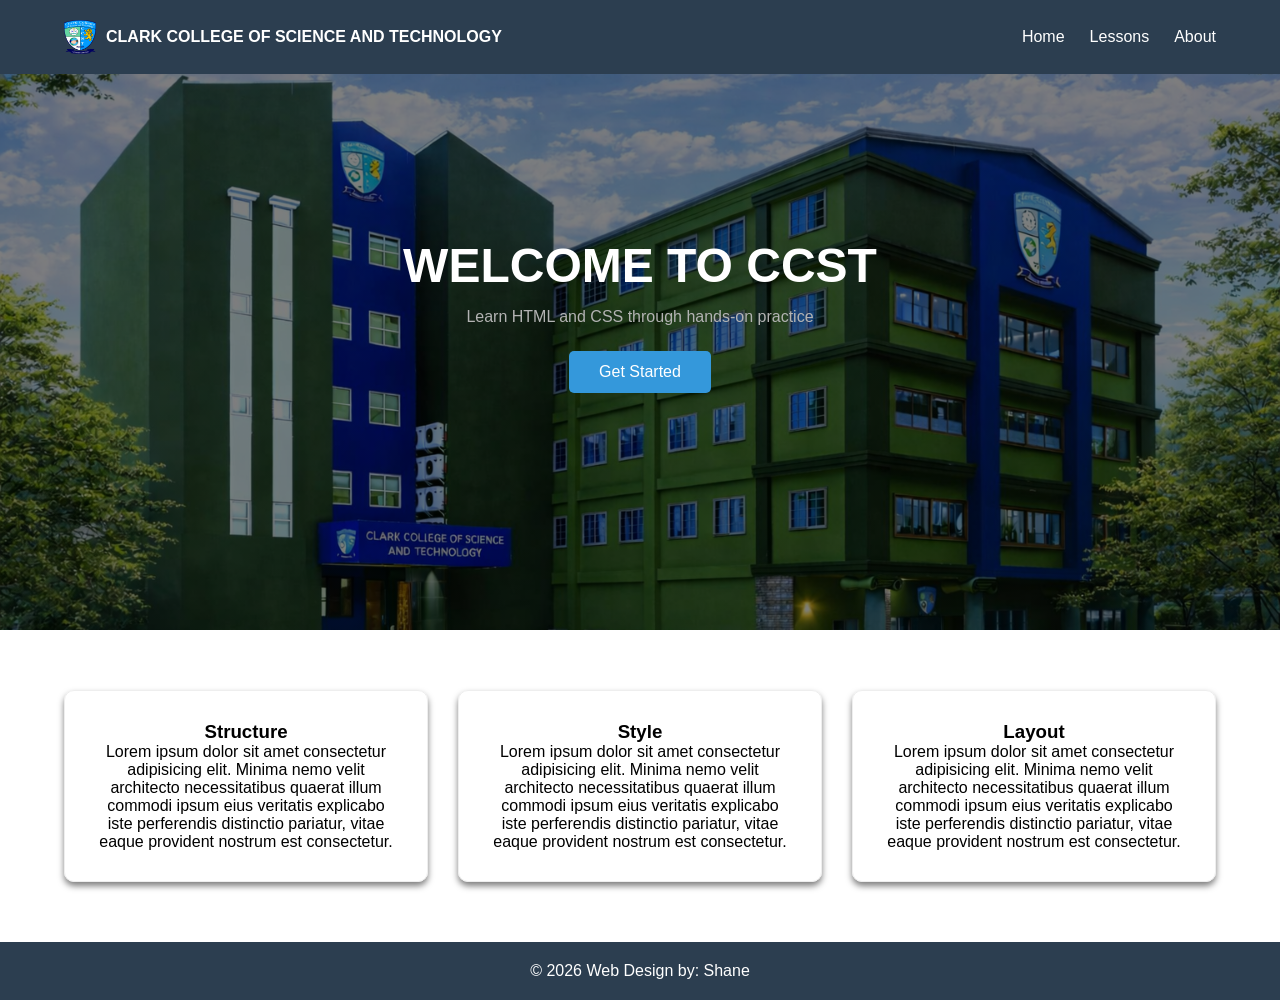
<file: index.html>
<!DOCTYPE html>
<html lang="en">
<head>
    <meta charset="UTF-8">
    <meta name="viewport" content="width=device-width, initial-scale=1.0">
    <title>CCST</title>
    <link rel="stylesheet" href="css/style.css">
</head>
<body>
    <nav class="navbar">
        <div class="brand">
            <img src="img/CCST LOGO - NEW.png" alt="" class="brand-logo">
            <span class="brand-title">CLARK COLLEGE OF SCIENCE AND TECHNOLOGY</span>
        </div>
        <div class="nav-links">
            <a href="">Home</a>
            <a href="">Lessons</a>
            <a href="">About</a>
        </div>
    </nav>
    <header class="hero">
        <div class="hero-content">
            <h1>WELCOME TO CCST</h1>
            <p>Learn HTML and CSS through hands-on practice</p>
            <button type="submit" class="hero-btn">Get Started</button>
        </div>
    </header>
    <section class="info-columns">
        <div class="column">
            <h3>Structure</h3>
            <p>Lorem ipsum dolor sit amet consectetur adipisicing elit. Minima nemo velit architecto necessitatibus quaerat illum commodi ipsum eius veritatis explicabo iste perferendis distinctio pariatur, vitae eaque provident nostrum est consectetur.</p>
        </div>
        <div class="column">
            <h3>Style</h3>
            <p>Lorem ipsum dolor sit amet consectetur adipisicing elit. Minima nemo velit architecto necessitatibus quaerat illum commodi ipsum eius veritatis explicabo iste perferendis distinctio pariatur, vitae eaque provident nostrum est consectetur.</p>
        </div>
        <div class="column">
            <h3>Layout</h3>
            <p>Lorem ipsum dolor sit amet consectetur adipisicing elit. Minima nemo velit architecto necessitatibus quaerat illum commodi ipsum eius veritatis explicabo iste perferendis distinctio pariatur, vitae eaque provident nostrum est consectetur.</p>
        </div>
    </section>
    <footer class="footer">
        <p> &copy; 2026 Web Design by: Shane</p>
    </footer>
</body>
</html>
</file>
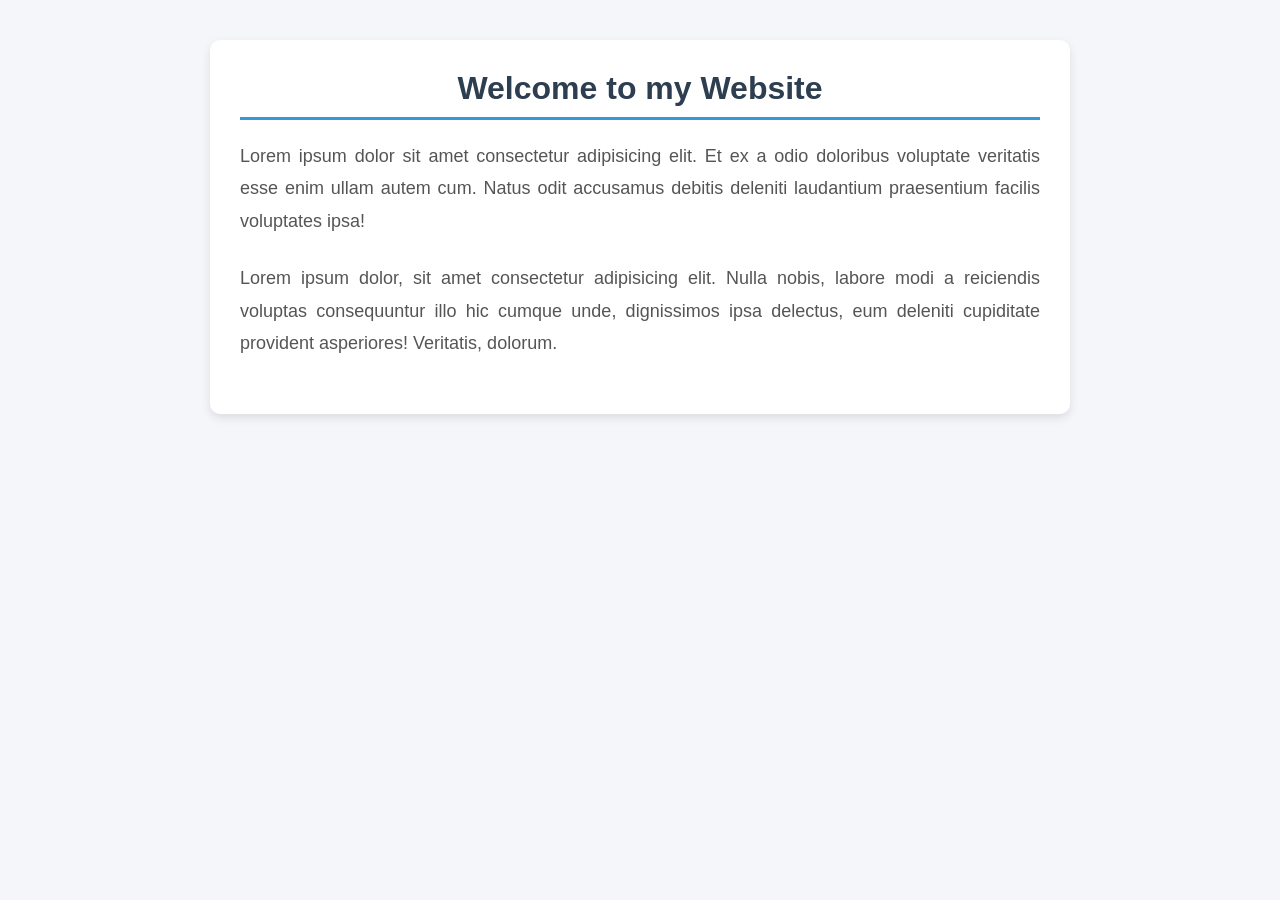
<file: html/index.html>
<!DOCTYPE html>
<html lang="en">
<head>
    <meta charset="UTF-8">
    <meta name="viewport" content="width=device-width, initial-scale=1.0">
    <title>EXTERNAL CSS</title>
    <link rel="stylesheet" href="css/style.css"> 
</head>
<body>
    <div class="container">
        <div class="title">Welcome to my Website</div>
        <div class="content">
            <p>
                Lorem ipsum dolor sit amet consectetur adipisicing elit. Et ex a odio doloribus voluptate veritatis esse enim ullam autem cum. Natus odit accusamus debitis deleniti laudantium praesentium facilis voluptates ipsa!
            </p>
            <p>
                Lorem ipsum dolor, sit amet consectetur adipisicing elit. Nulla nobis, labore modi a reiciendis voluptas consequuntur illo hic cumque unde, dignissimos ipsa delectus, eum deleniti cupiditate provident asperiores! Veritatis, dolorum.
            </p>
        </div>
    </div>
</body>
</file>
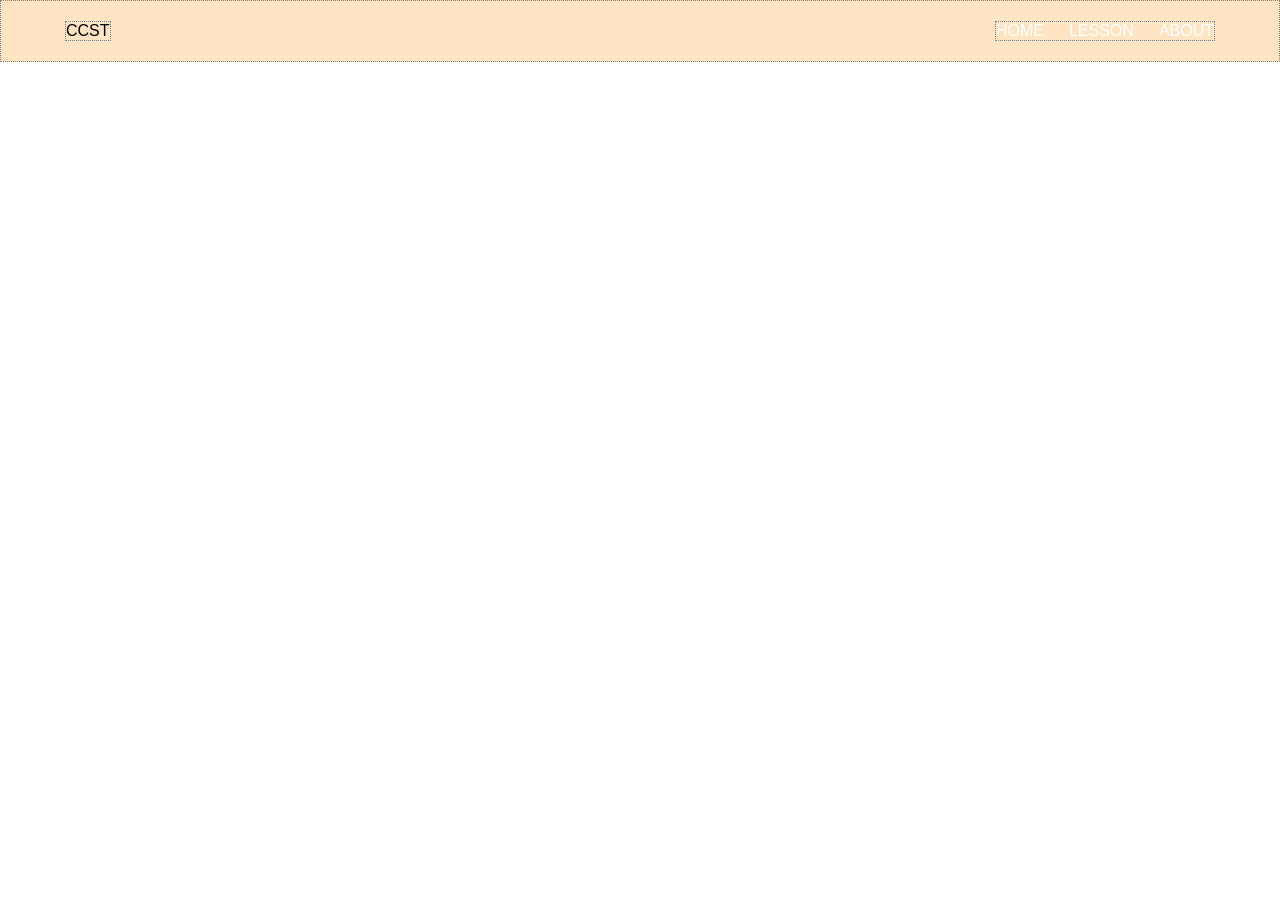
<file: html/example.html>
<!DOCTYPE html>
<html lang="en">
<head>
    <meta charset="UTF-8">
    <meta name="viewport" content="width=device-width, initial-scale=1.0">
    <title>Document</title>
    <link rel="stylesheet" href="css/exampledesign.css">
</head>
<body>
    <nav class="navbar">
        <div class="logo">CCST</div>
        <div class="nav-links">
            <a href="">HOME</a>
            <a href="">LESSON</a>
            <a href="">ABOUT</a>
        </div>
    </nav>
</body>
</html>
</file>
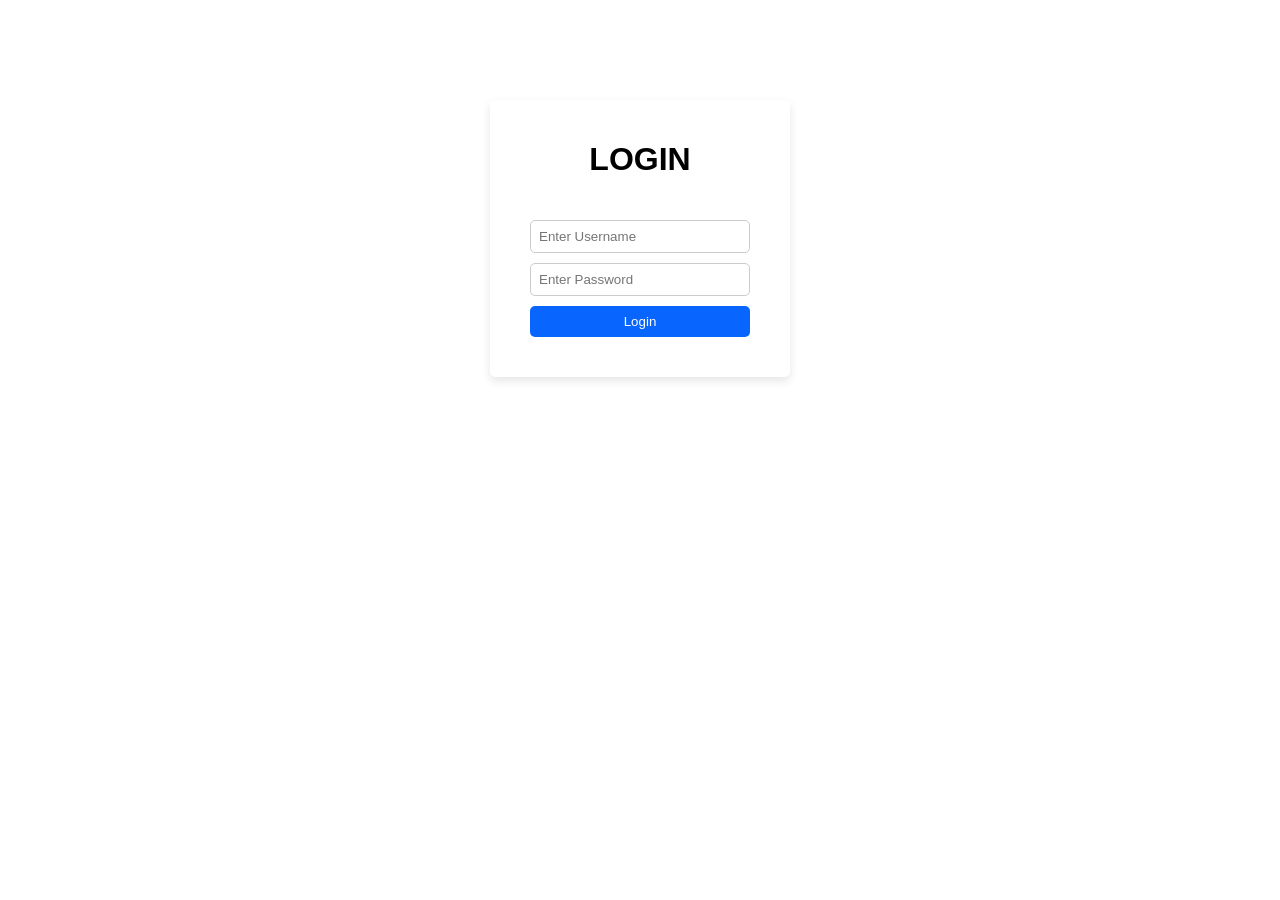
<file: html/login.html>
<!DOCTYPE html>
<html lang="en">
<head>
    <meta charset="UTF-8">
    <meta name="viewport" content="width=device-width, initial-scale=1.0">
    <title>Document</title>
    <link rel="stylesheet" href="css/logindesign.css">
</head>
<body>
    <div class="container">
        <h1 class="title">LOGIN</h1>
        <form action="">
            <input type="text" class="input-field" placeholder="Enter Username" name="" id="">
            <input type="password" class="input-field" placeholder="Enter Password" name="" id="">
            <button type="submit" class="btn-login">Login</button>
        </form>
    </div>
</body>
</html>
</file>
<file: css/style.css>
*{
    margin: 0;
    padding: 0;
    box-sizing: border-box;
    font-family: 'Segoe UI', Tahoma, Geneva, Verdana, sans-serif;
}
.navbar{
    background-color: #2c3e50;
    display: flex;
    justify-content: space-between;
    align-items: center;
    padding: 20px 5%;
    color: #ffffff;
    position: fixed;
    top: 0;
    left: 0;
    width: 100%;
}
.brand{
    display: flex;
    align-items: center;
    gap: 10px;
}
.brand-logo{
    width: 2rem;
}
.brand-title{
    font-weight: bold;
}
.nav-links{
    display: flex;
    gap: 25px;
}
.nav-links a{
    color: #ffffff;
    text-decoration: none;
    font-size: 1rem;
    transition: color o.3s ease-in-out;
}
.nav-links a:hover{
    color: #3498db;
}
.hero{
    background: linear-gradient(rgba(0, 0, 0, 0.5), rgba(0, 0, 0, 0.5)), url('../img/SCHOOL.png');
    height: 70vh;
    background-repeat: no-repeat;
    background-size: cover;
    display: flex;
    justify-content: center;
    align-items: center;
    text-align: center;
}
.hero-content h1{
    color: #ffffff;
    font-size: 3rem;
    margin-bottom: 15px;
}
.hero-content p{
    color: #b3b3b3;
    margin-bottom: 25px;
}
.hero-btn{
    background-color: #3498db;
    color: #ffffff;
    padding: 12px 30px;
    border: 0;
    border-radius: 5px;
    cursor: pointer;
    font-size: 1rem;
    transition: transform 0.3s ease-in-out;
}
.hero-btn:hover{
    background-color: #1b85cc;
    transform: translateY(2px);
}
.info-columns{
    display: flex;
    justify-content: space-evenly;
    gap: 30px;
    padding: 60px 5%;
}
.column{
    border: 1px solid #eee;
    padding: 30px;
    width: 500px;
    border-radius: 10px;
    box-shadow: 0 4px 6px rgba(0, 0, 0, 0.5);
    text-align: center;
    transition: transform 0.5s ease-in-out;
}
.column:hover{
    transform: scale(1.05);
}
.footer{
    background-color: #2c3e50;
    color: #ffffff;
    text-align: center;
    padding: 20px 5%;
}
</file>
<file: html/css/style.css>
body{
    font-family: Arial, Helvetica, sans-serif;
    background-color: #f4f6f9;
    margin: 0;
    padding: 40px;
}
.container{
    background-color: #ffffff;
    padding: 30px;
    border-radius: 10px;
    box-shadow: 0 4px 10px rgba(0, 0, 0, 0.1);
    max-width: 800px;
    margin: auto;
}
.title{
    font-size: 32px;
    font-weight: bold;
    color: #2c3e50;
    text-align: center;
    margin-bottom: 20px;
    border-bottom: 3px solid #3498db;
    padding-bottom: 10px;
}
.content{
    font-size: 18px;
    color: #555;
    line-height: 1.8;
    text-align: justify;
}
.content p{
    margin-bottom: 25px;
}
</file>
<file: html/css/exampledesign.css>
*{
    margin: 0;
    padding: 0;
    box-sizing: border-box;
    font-family: Arial, Helvetica, sans-serif;
}
.navbar{
    border: 1px dotted gray;
    background-color: bisque;
    color: rgb(0, 0, 0);
    padding: 20px 5%;
    display: flex;
    justify-content: space-between;
}
.logo{
    border: 1px dotted gray;
}
.nav-links{
    border: 1px dotted gray;
    display: flex;
    gap: 25px;
}
.nav-links a{
    color: white;
    text-decoration: none;
    transition: color 0.5s ease-in-out;
}
.nav-links a:hover{
    color: aqua;
}
</file>
<file: html/css/logindesign.css>
*{
     box-sizing: border-box;
}
body{
    font-family: Arial, Helvetica, sans-serif;
    background-color: #ffffff;
}
.container{
    width: 300px;
    margin: 100px auto;
    padding: 20px;
    border: 1px #626262;
    border-radius: 5px;
    box-shadow: 0 4px 10px rgba(0, 0, 0, 0.1);
}
.title{
    text-align: center;
}
form{
    padding: 20px;
}
.input-field{
    width: 100%;
    padding: 8px;
    margin-bottom: 10px;
    border-radius: 5px;
    border: 1px solid #ccc;
}
.btn-login{
    background-color: #0866ff;
    padding: 8px;
    width: 100%;
    border: 0;
    color: #ffffff;
    border-radius: 5px;
    cursor: pointer;
    transition: background-color 0.5s ease-in-out;
}

.btn-login:hover{
    background-color: #0249bb;
}
</file>
